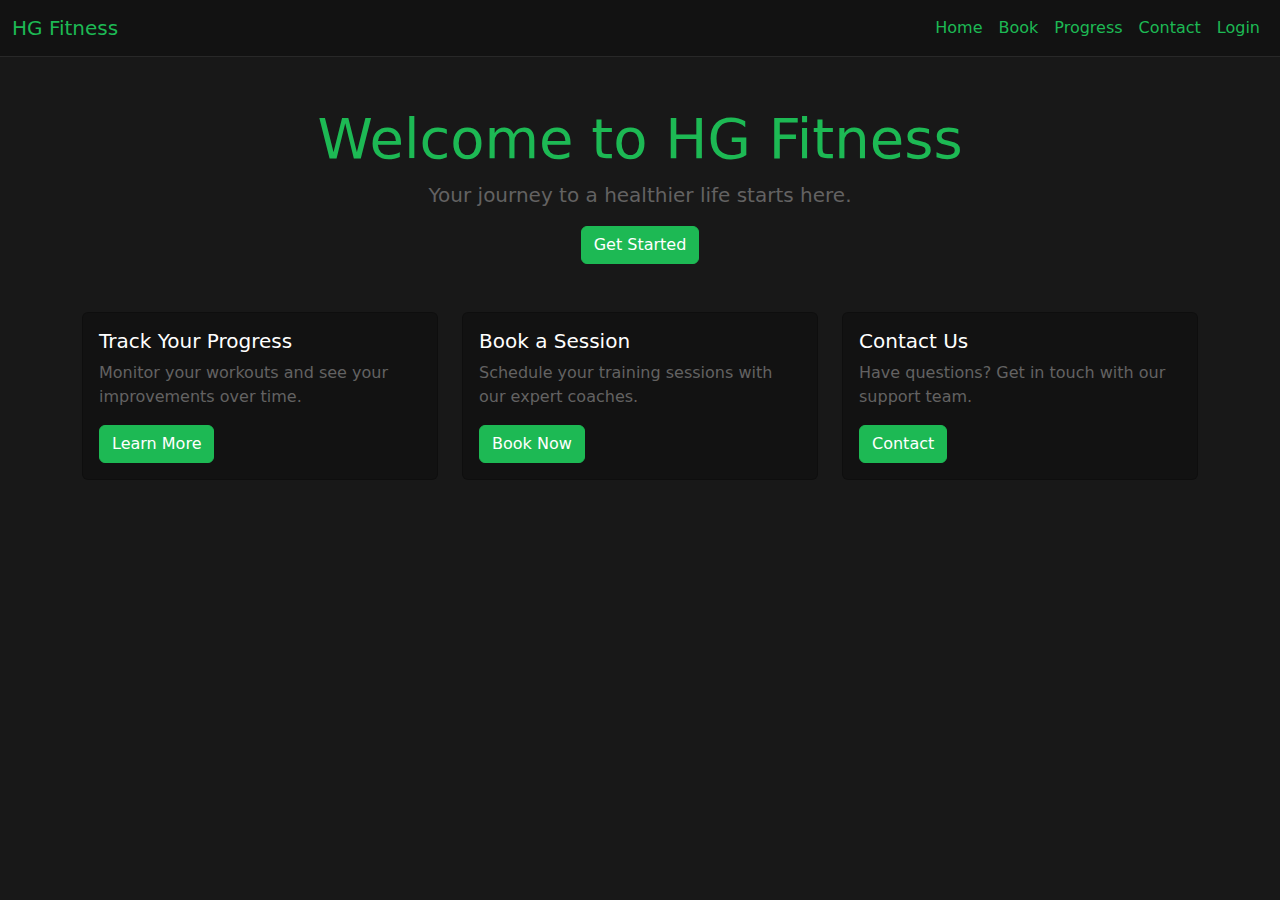
<file: index.html>
<!DOCTYPE html>
<html lang="en">

<head>
    <meta charset="UTF-8">
    <meta name="viewport" content="width=device-width, initial-scale=1.0">
    <title>HG - Fitness</title>
    <link href="https://cdn.jsdelivr.net/npm/bootstrap@5.3.3/dist/css/bootstrap.min.css" rel="stylesheet"
    integrity="sha384-QWTKZyjpPEjISv5WaRU9OFeRpok6YctnYmDr5pNlyT2bRjXh0JMhjY6hW+ALEwIH" crossorigin="anonymous">
    <link rel="stylesheet" href="style.css">
</head>

<body>
    <nav class="navbar navbar-expand-lg">
        <div class="container-fluid">
            <a class="navbar-brand" href="#">HG Fitness</a>
            <button class="navbar-toggler" type="button" data-bs-toggle="collapse" data-bs-target="#navbarNav"
                aria-controls="navbarNav" aria-expanded="false" aria-label="Toggle navigation">
                <span class="navbar-toggler-icon"></span>
            </button>
            <div class="collapse navbar-collapse" id="navbarNav">
                <ul class="navbar-nav ms-auto">
                    <li class="nav-item">
                        <a class="nav-link active" aria-current="page" href="#">Home</a>
                    </li>
                    <li class="nav-item">
                        <a class="nav-link" href="#">Book</a>
                    </li>
                    <li class="nav-item">
                        <a class="nav-link" href="#">Progress</a>
                    </li>
                    <li class="nav-item">
                        <a class="nav-link" href="#">Contact</a>
                    </li>
                    <li class="nav-item">
                        <a class="nav-link" href="#">Login</a>
                    </li>
                </ul>
            </div>
        </div>
    </nav>

    <main class="container mt-5">
        <section class="text-center mb-5">
            <h1 class="display-4" style="color: var(--primary-color);">Welcome to HG Fitness</h1>
            <p class="lead" style="color: var(--accent-color);">Your journey to a healthier life starts here.</p>
            <a href="#" class="btn btn-primary">Get Started</a>
        </section>

        <section class="row">
            <div class="col-md-4 mb-4">
                <div class="card" style="background-color: var(--secondary-color);">
                    <div class="card-body">
                        <h5 class="card-title" style="color: var(--text-color);">Track Your Progress</h5>
                        <p class="card-text" style="color: var(--accent-color);">Monitor your workouts and see your improvements over time.</p>
                        <a href="#" class="btn btn-primary">Learn More</a>
                    </div>
                </div>
            </div>
            <div class="col-md-4 mb-4">
                <div class="card" style="background-color: var(--secondary-color);">
                    <div class="card-body">
                        <h5 class="card-title" style="color: var(--text-color);">Book a Session</h5>
                        <p class="card-text" style="color: var(--accent-color);">Schedule your training sessions with our expert coaches.</p>
                        <a href="#" class="btn btn-primary">Book Now</a>
                    </div>
                </div>
            </div>
            <div class="col-md-4 mb-4">
                <div class="card" style="background-color: var(--secondary-color);">
                    <div class="card-body">
                        <h5 class="card-title" style="color: var(--text-color);">Contact Us</h5>
                        <p class="card-text" style="color: var(--accent-color);">Have questions? Get in touch with our support team.</p>
                        <a href="#" class="btn btn-primary">Contact</a>
                    </div>
                </div>
            </div>
        </section>
    </main>

    <script src="https://cdn.jsdelivr.net/npm/bootstrap@5.3.3/dist/js/bootstrap.bundle.min.js"
        integrity="sha384-YvpcrYf0tY3lHB60NNkmXc5s9fDVZLESaAA55NDzOxhy9GkcIdslK1eN7N6jIeHz"
        crossorigin="anonymous"></script>
</body>

</html>
</file>
<file: style.css>
/* Define CSS variables for the color scheme */
:root {
    --primary-color: #1DB954; /* Neon Green */
    --secondary-color: #121212; /* Deep Black */
    --accent-color: #636262; /* Muted Gray */
    --background-color: #181818; /* Dark Gray */
    --text-color: #ffffff; /* White */
    --highlight-color: #ff4081; /* Pink */
    --border-color: #282828; /* Darker Gray */
}

body {
    background-color: var(--background-color); /* Dark Gray */
    color: var(--text-color); /* White text for better contrast */
}

nav {
    background-color: var(--secondary-color); /* Deep Black */
    border-bottom: 1px solid var(--border-color); /* Darker Gray border */
}

.navbar-brand, .nav-link {
    color: var(--primary-color) !important; /* Neon Green */
}

.nav-link:hover {
    color: var(--highlight-color) !important; /* Muted Gray on hover */
}

.btn-primary {
    background-color: var(--primary-color);
    border-color: var(--primary-color);
}

.btn-primary:hover {
    background-color: var(--highlight-color);
    border-color: var(--highlight-color);
}
</file>
